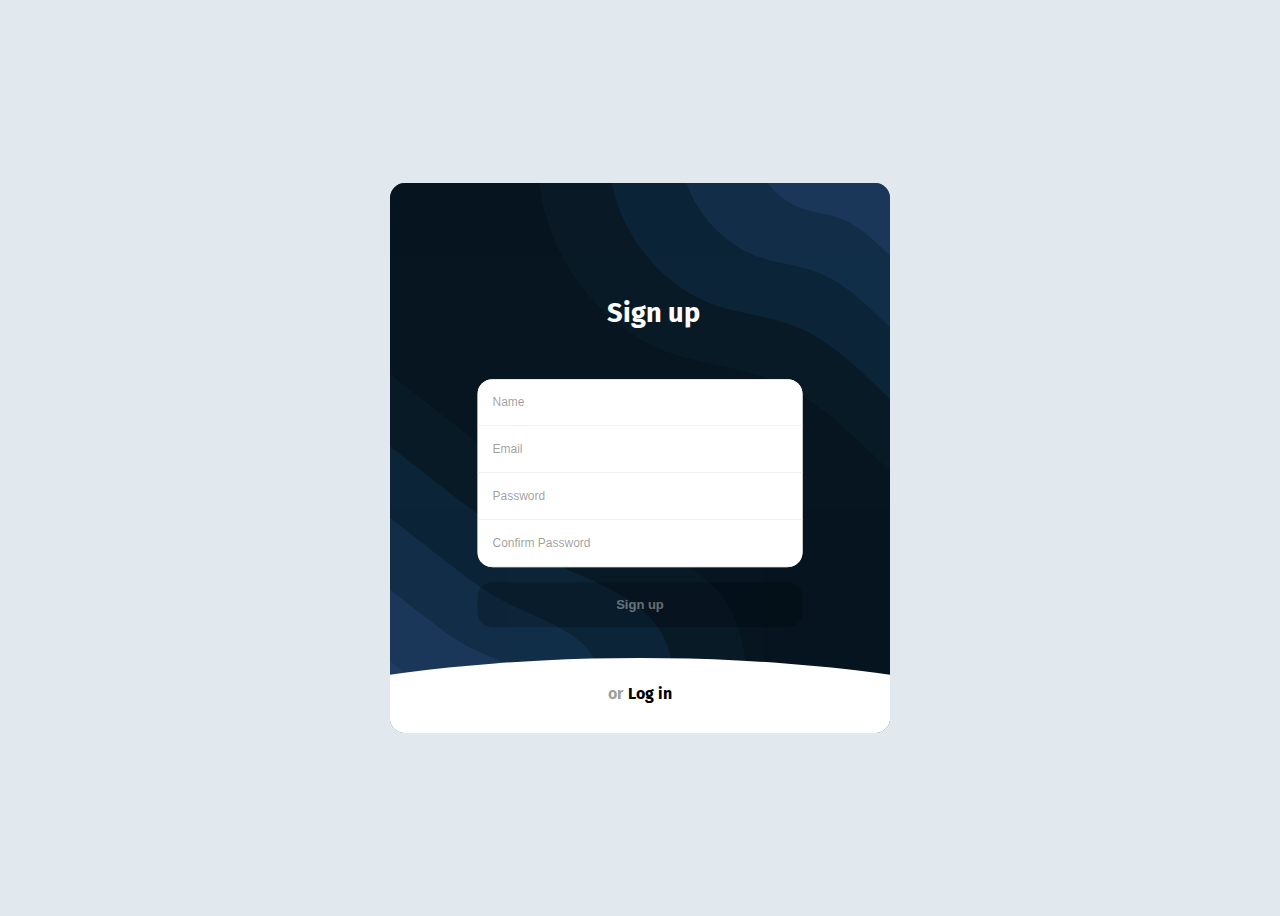
<file: web application/Monkeypox_detection_web_App_gp-master/update/update/index.html>
<!DOCTYPE html>
<html lang="es" dir="ltr">

<head>
    <meta name="viewport" content="width=device-width,initial-scale=1.0">
    <meta charset="utf-8">
    <title>Registeration</title>
    <link rel="stylesheet" type="text/css" href="./css/all.min.css">
    <link rel="stylesheet" type="text/css" href="./css/login.css">
    <link href="https://fonts.googleapis.com/css2?family=Montserrat:wght@400;700;800&display=swap" rel="stylesheet">
</head>

<body>
    <div class="form-structor">
        <div class="signup">
            <h2 class="form-title" id="signup"><span>or</span>Sign up</h2>
            <form id="registerForm">
                <div class="form-holder">
                    <input type="text" id="nameInput" class="input" placeholder="Name" />
                    <div class="emailCont">
                        <input type="email" id="emailInput" class="input" placeholder="Email" />
                        <i class="fa-solid fa-check" id="correct-email"></i>
                        <i class="fa-solid fa-xmark" id="wrong-email"></i>
                        <div id="emailMessage">
                            <span class="dot"></span> ex: name@example.com
                        </div>
                    </div>
                    <div class="passwordCont">
                        <input type="password" id="passwordInput" class="input" placeholder="Password"/>
                        <i class="fa-solid fa-check" id="correct-pass"></i>
                        <i class="fa-solid fa-xmark" id="wrong-pass"></i>
                        <div id="passMessage">
                            <span class="dot"></span> password should be at least 8 characters
                        </div>
                    </div>
                    <div class="confirmPasswordCont">
                        <input type="password" id="confirmPasswordInput" class="input" placeholder="Confirm Password"/>
                        <i class="fa-solid fa-check" id="correct-cpass"></i>
                        <i class="fa-solid fa-xmark" id="wrong-cpass"></i>
                        <div id="confirmPassMessage">
                            <span class="dot"></span> Password mismatch 
                        </div>
                    </div>
                </div>
                <button type="submit" id="signupButton" class="submit-btn" disabled>Sign up</button>
            </form>
        </div>
        <div class="login slide-up">
            <div class="center">
                <h2 class="form-title" id="login"><span>or</span>Log in</h2>
                <form id="loginForm">
                    <div class="form-holder">
                        <input id="login-email" name="email"type="email" class="input" placeholder="Email" >
                        <input id="login-password" name="password" type="password" class="input" placeholder="Password" >
                        <label id="loginError" for=""></label>
                    </div>
                    <button type="submit" class="submit-btn">Log in</button>
                </form>
            </div>
        </div>
    </div>
   
    <script src="js/jquery-3.6.0.min.js"></script>
    <script src="./js/login.js"></script>
</body>
</html>
</file>
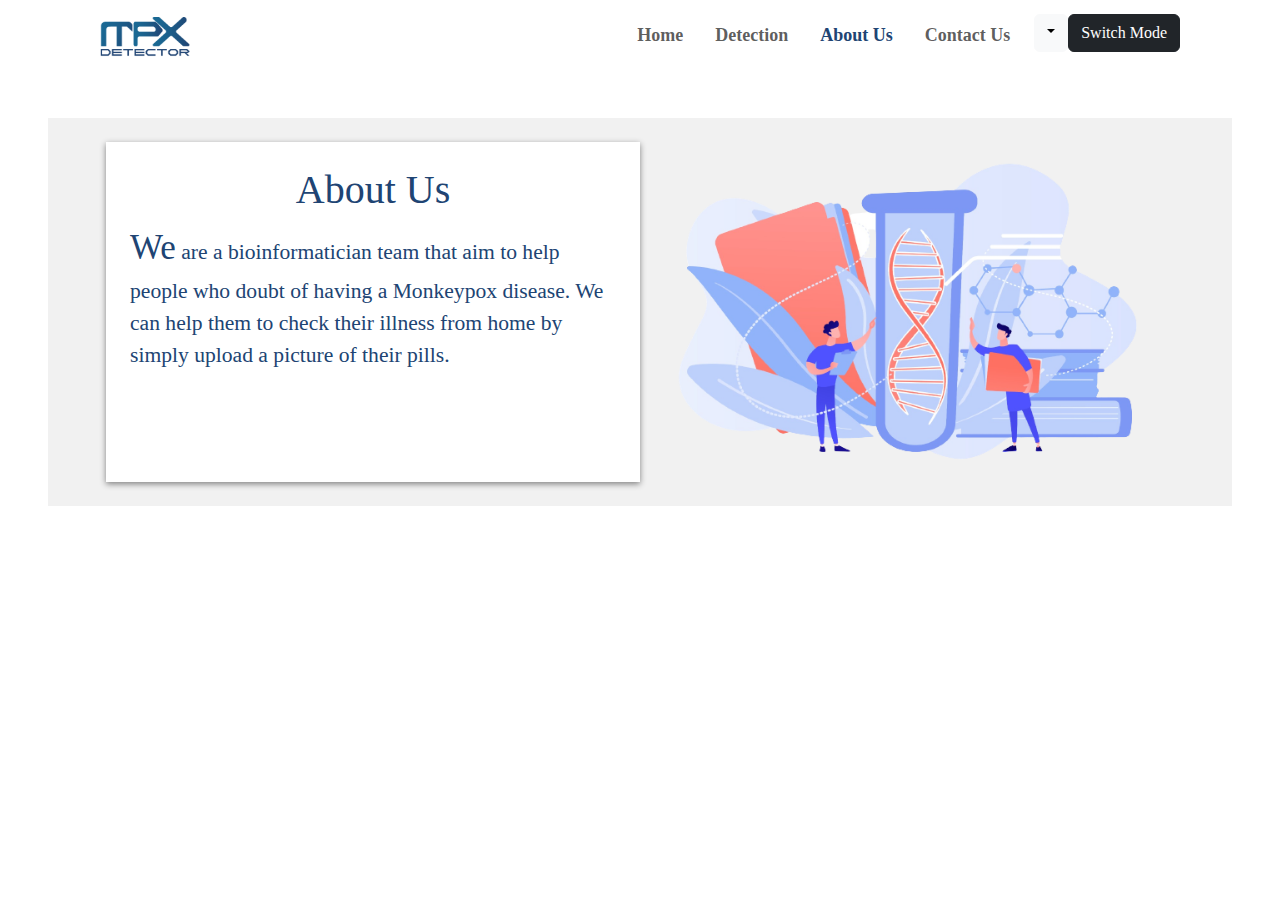
<file: web application/Monkeypox_detection_web_App_gp-master/update/update/About Us.html>
<!DOCTYPE html>
<html lang="en">
<head>
    <meta charset="UTF-8">
    <meta http-equiv="X-UA-Compatible" content="IE=edge">
    <meta name="viewport" content="width=device-width, initial-scale=1.0">
    <title>About Us</title>
    <link rel="stylesheet" href="css/bootstrap.min.css">
    <link rel="stylesheet" href="css/style.css">
    <!-- fonts -->
    <link rel="preconnect" href="https://fonts.googleapis.com">
    <link rel="preconnect" href="https://fonts.gstatic.com" crossorigin>
    <link href="https://fonts.googleapis.com/css2?family=Alex+Brush&family=Roboto+Mono:wght@200&display=swap" rel="stylesheet">
</head>
<body onload="onload()">
    <!-- nav bar -->
    <nav class="navbar navbar-expand-lg">
        <div class="container-fluid Nbar">
          <a class="navbar-brand" href="#">
            <img src="imgs/Asset 40.png" alt="Logo" width="90" height="40" class="d-inline-block align-text-top">
          </a>
          <button class="navbar-toggler" type="button" data-bs-toggle="collapse" data-bs-target="#navbarNav" aria-controls="navbarNav" aria-expanded="false" aria-label="Toggle navigation">
            <span class="navbar-toggler-icon"></span>
          </button>
          <div class="collapse navbar-collapse" id="navbarNav">
            <ul class="navbar-nav ms-auto nav-items">
              <li class="nav-item">
                <a class="nav-link new nav-font me-3" aria-current="page" href="home.html">Home</a>
              </li>
              <li class="nav-item">
                <a class="nav-link new nav-font me-3" href="image_upload.html">Detection</a>
              </li>
              <li class="nav-item">
                <a class="nav-link Main nav-font me-3" href="About Us.html">About Us</a>
              </li>
              <li class="nav-item">
                <a class="nav-link new nav-font me-3" href="Contact Us.html">Contact Us</a>
              </li>
              <li class="nav-item">
                <div class="dropdown">
                  <button class="btn btn-light dropdown-toggle" id="user-name-label" type="button" data-bs-toggle="dropdown"
                    aria-expanded="false">
                  </button>
                  <ul class="dropdown-menu">
                    <li><a data-bs-toggle="modal" data-bs-target="#imageModalBody" class="dropdown-item" id="HistoryLink"
                        href="#">History</a></li>
                    <li><a class="dropdown-item" id="logoutLlnk" href="#">logout</a></li>
                  </ul>
                </div>
              </li>
              <li>
                <button class="btn switch btn-dark" id="darkModeBtn" onclick="darkmode()">Switch Mode</button>   
              </li>
            </ul>
          </div>
        </div>
      </nav>
      <!--##################### End of nav bar ########################### -->

      <!-------------------- start of about us section--------------------------------->
      <div class="about-us m-5">
        <div class="container">
            <div class="row m-4 ">
                <div class="col-lg-6 smallcard p-4 content  ">
                    <div class="text"> 
                        <h1 class="text-center">About Us</h1>
                        <!--<img class="w-100" src="imgs/dna.png" alt="">-->
                        <p class="newMain"><span class="Main1">We</span> are a bioinformatician team that aim to help people who doubt of having a Monkeypox disease.
                        We can help them to check their illness from home by simply upload a picture of their pills.  
                        </p>
                    </div>
                </div>
                <div class="col-lg-6 image col-sm-12 order-first order-lg-last  ">
                    <img  class="w-100 h-100 " src="imgs/about-us-card.png" alt="">
                </div>
            </div>
        </div>
      </div>
  <!--############# End of nav bar ###########-->
  
  <!-- Modal -->
  <div class="modal fade" id="imageModalBody" data-bs-backdrop="static" data-bs-keyboard="false" tabindex="-1"
    aria-labelledby="staticBackdropLabel" aria-hidden="true">
    <div class="modal-dialog">
      <div class="modal-content">
        <div class="modal-header">
          <h1 class="modal-title fs-5" id="staticBackdropLabel"> History</h1>
          <button type="button" class="btn-close" data-bs-dismiss="modal" aria-label="Close"></button>
        </div>
        <div class="modal-body">
          <table class="table table-striped">
            <thead>
              <tr>
                <th>Image</th>
                <th>Status</th>
              </tr>
            </thead>
            <tbody id="imageTableBody">
              <!-- Table rows will be dynamically inserted here -->
            </tbody>
          </table>

        </div>
        <div class="modal-footer">
          <button type="button" class="btn btn-secondary" data-bs-dismiss="modal">Close</button>
        </div>
      </div>
    </div>
  </div>
  <script src="js/jquery-3.6.0.min.js"></script>
  <script src="js/bootstrap.bundle.js"></script>
  <script src="js/main.js"></script>
  <script src="js/home.js"></script>

</body>
</html>
</file>
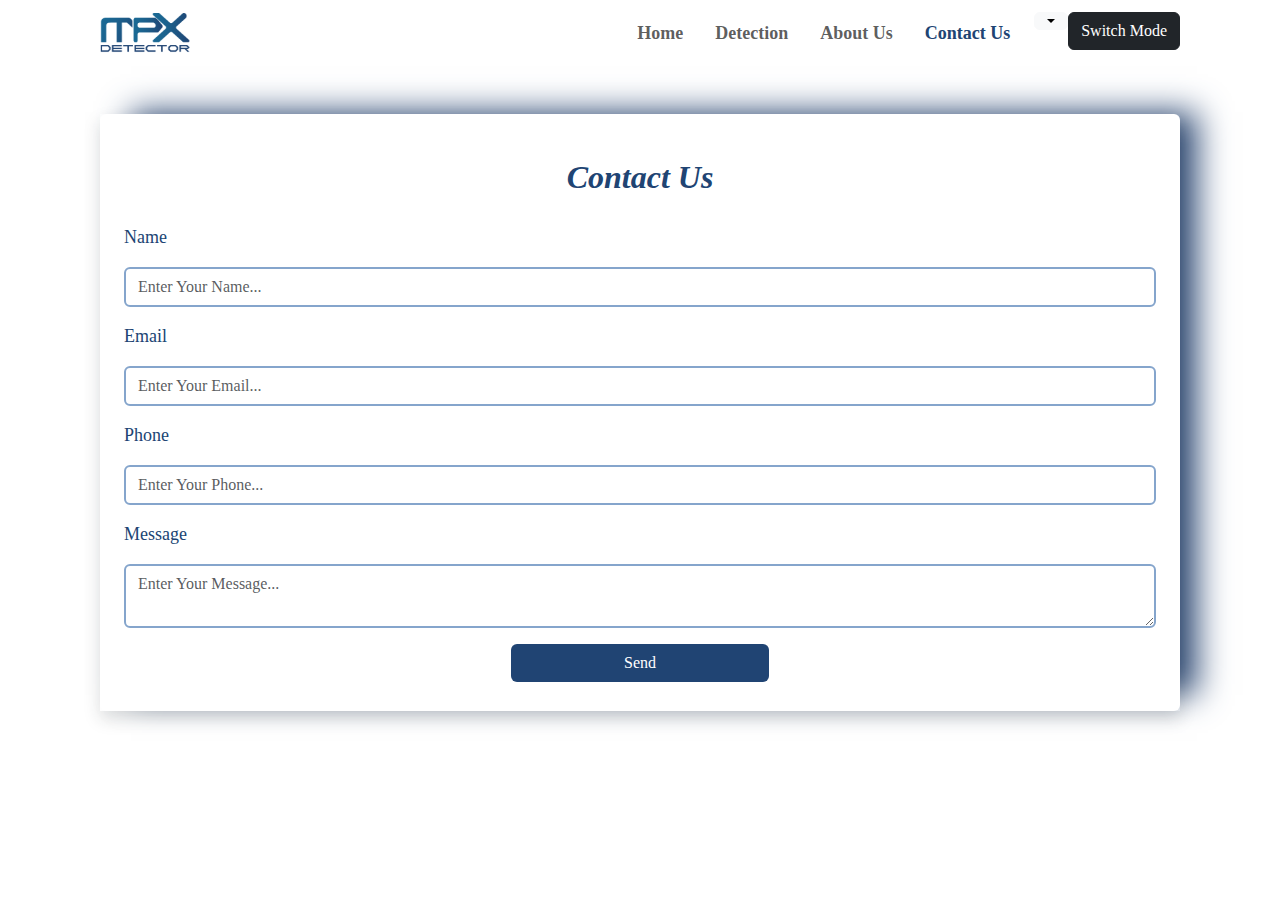
<file: web application/Monkeypox_detection_web_App_gp-master/update/update/Contact Us.html>
<html lang="en">
    <head>
        <meta charset="UTF-8">
        <meta http-equiv="X-UA-Compatible" content="IE=edge">
        <meta name="viewport" content="width=device-width, initial-scale=1.0">
        <title>Contact Us</title>
        <link rel="stylesheet" href="css/bootstrap.min.css">
        <link rel="stylesheet" href="css/style.css">
    </head>
    <body onload="onload()">
    <!-- nav bar -->
    <nav class="navbar navbar-expand-lg">
        <div class="container-fluid Nbar">
          <a class="navbar-brand" href="#">
            <img src="imgs/Asset 40.png" alt="Logo" width="90" height="40" class="d-inline-block align-text-top">
          </a>
          <button class="navbar-toggler" type="button" data-bs-toggle="collapse" data-bs-target="#navbarNav" aria-controls="navbarNav" aria-expanded="false" aria-label="Toggle navigation">
            <span class="navbar-toggler-icon"></span>
          </button>
          <div class="collapse navbar-collapse" id="navbarNav">
            <ul class="navbar-nav ms-auto nav-items">
              <li class="nav-item">
                <a class="nav-link new nav-font me-3" aria-current="page" href="home.html">Home</a>
              </li>
              <li class="nav-item">
                <a class="nav-link new nav-font me-3" href="image_upload.html">Detection</a>
              </li>
              <li class="nav-item">
                <a class="nav-link new nav-font me-3" href="About Us.html">About Us</a>
              </li>
              <li class="nav-item">
                <a class="nav-link Main nav-font me-3"  aria-current="page" href="#">Contact Us</a>
              </li>
              <li class="nav-item">
                <div class="dropdown">
                  <button class="btn btn-light dropdown-toggle" id="user-name-label" type="button" data-bs-toggle="dropdown"
                    aria-expanded="false">
                  </button>
                  <ul class="dropdown-menu">
                    <li><a data-bs-toggle="modal" data-bs-target="#imageModalBody" class="dropdown-item" id="HistoryLink"
                        href="#">History</a></li>
                    <li><a class="dropdown-item" id="logoutLlnk" href="#">logout</a></li>
                  </ul>
                </div>
              </li>
              <li>
                <button class="btn switch btn-dark" id="darkModeBtn" onclick="darkmode()">Switch Mode</button>   
              </li>
            </ul>
          </div>
        </div>
      </nav>
      <!--##################### end of nav bar########################### -->
        

      <!--##################### Contact Us ########################### -->
      <div class="con card m-auto my-5">
        <div class="shadow w-100 p-4 m-auto">
          <form id="contactForm">
            <h2 class="header">Contact Us</h2>
            <label for="Name">Name</label>
            <input class="form-control card1 my-3" type="text" id="name" placeholder="Enter Your Name...">
            <label for="Email">Email</label>
            <input class="form-control card1 my-3" type="email" id="email" required placeholder="Enter Your Email...">
            <label for="Phone">Phone</label>
            <input class="form-control card1 my-3" type="number" id="phone" placeholder="Enter Your Phone...">
            <label for="Message">Message</label>
            <textarea class="form-control card1 my-3 h-40" type="text" id="message" placeholder="Enter Your Message..."></textarea>
            <div class="btn1">
              <button type="submit" class="btn btn2 w-25" id="contact_submit_btn">Send</button>
            </div>
          </form>
          <div class="successMessage" id="successMessage"></div>
        </div>
      </div>
        
  <!-- Modal -->
  <div class="modal fade" id="imageModalBody" data-bs-backdrop="static" data-bs-keyboard="false" tabindex="-1"
  aria-labelledby="staticBackdropLabel" aria-hidden="true">
  <div class="modal-dialog">
    <div class="modal-content">
      <div class="modal-header">
        <h1 class="modal-title fs-5" id="staticBackdropLabel"> History</h1>
        <button type="button" class="btn-close" data-bs-dismiss="modal" aria-label="Close"></button>
      </div>
      <div class="modal-body">
        <table class="table table-striped">
          <thead>
            <tr>
              <th>Image</th>
              <th>Status</th>
            </tr>
          </thead>
          <tbody id="imageTableBody">
            <!-- Table rows will be dynamically inserted here -->
          </tbody>
        </table>

      </div>
      <div class="modal-footer">
        <button type="button" class="btn btn-secondary" data-bs-dismiss="modal">Close</button>
      </div>
    </div>
  </div>
</div>
    <script src="js/jquery-3.6.0.min.js"></script>
    <script src="js/bootstrap.bundle.js"></script>
    <script src="./js/home.js"></script>
    <script src="./js/main.js"></script>
    <script src="./js/contactUs.js"></script>
    

    </body>
</html>
</file>
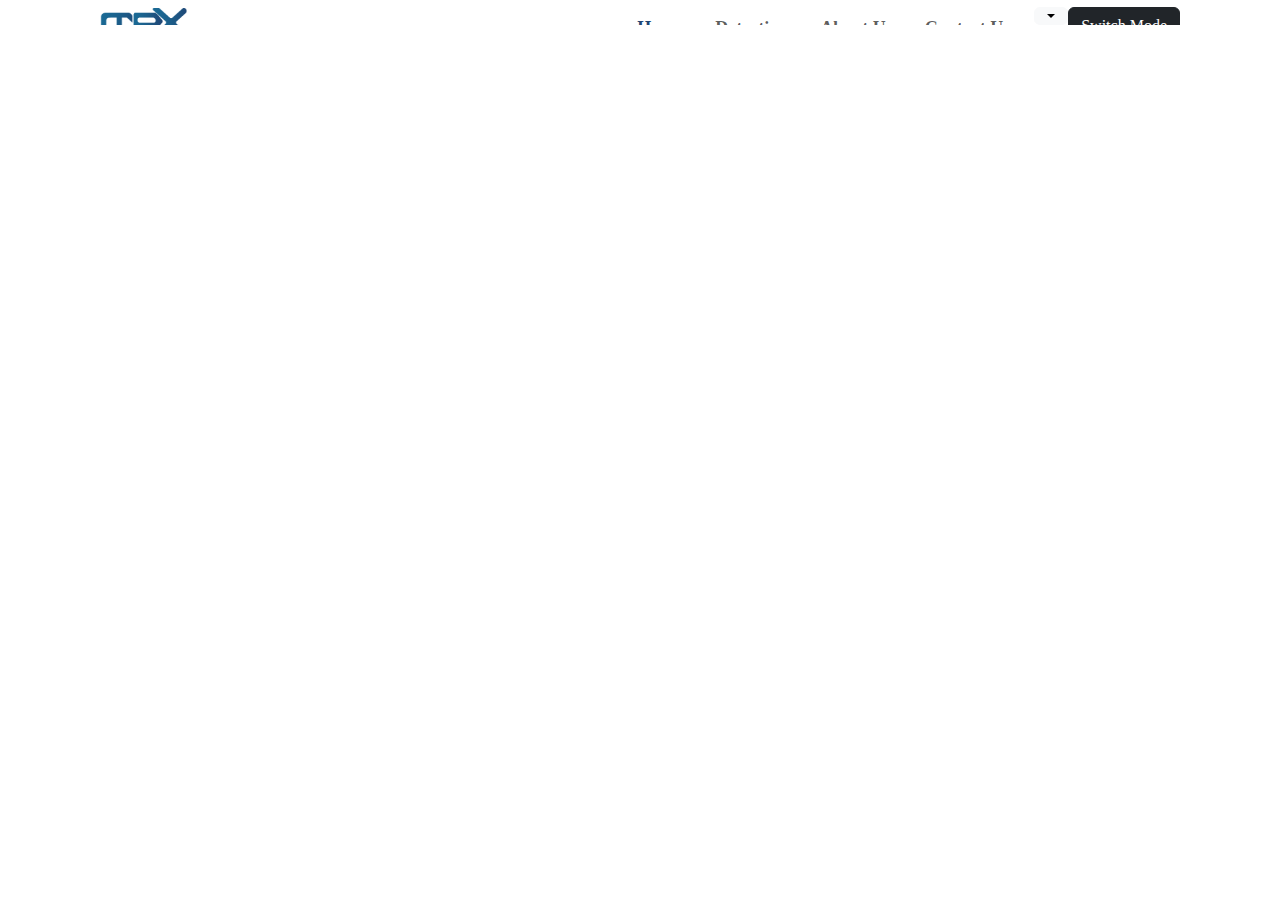
<file: web application/Monkeypox_detection_web_App_gp-master/update/update/home.html>
<html lang="en">

<head>
  <meta charset="UTF-8">
  <meta http-equiv="X-UA-Compatible" content="IE=edge">
  <meta name="viewport" content="width=device-width, initial-scale=1.0">
  <title>Home</title>
  <link rel="stylesheet" href="css/bootstrap.min.css">
  <link rel="stylesheet" href="css/style.css">
</head>

<body onload="onload()">
  <!--############# Start of nav bar ##############-->
  <nav class="navbar navbar-expand-lg" id="nv">
    <div class="container-fluid Nbar">
      <a class="navbar-brand" href="#">
        <img src="imgs/Asset 40.png" alt="Logo" width="90" height="40" class="d-inline-block align-text-top">
      </a>
      <button class="navbar-toggler" type="button" data-bs-toggle="collapse" data-bs-target="#navbarNav"
        aria-controls="navbarNav" aria-expanded="false" aria-label="Toggle navigation">
        <span class="navbar-toggler-icon"></span>
      </button>
      <div class="collapse navbar-collapse" id="navbarNav">
        <ul class="navbar-nav ms-auto nav-items">
          <li class="nav-item">
            <a class="nav-link Main nav-font me-3" aria-current="page" href="#">Home</a>
          </li>
          <li class="nav-item">
            <a class="nav-link new nav-font me-3" href="image_upload.html">Detection</a>
          </li>
          <li class="nav-item">
            <a class="nav-link new nav-font me-3" href="About Us.html">About Us</a>
          </li>
          <li class="nav-item">
            <a class="nav-link new nav-font me-3" href="Contact Us.html">Contact Us</a>
          </li>
          <li class="nav-item">
            <div class="dropdown">
              <button class="btn btn-light dropdown-toggle" id="user-name-label" type="button" data-bs-toggle="dropdown"
                aria-expanded="false">
              </button>
              <ul class="dropdown-menu">
                <li><a data-bs-toggle="modal" data-bs-target="#imageModalBody" class="dropdown-item" id="HistoryLink"
                    href="#">History</a></li>
                <li><a class="dropdown-item" id="logoutLlnk" href="#">logout</a></li>
              </ul>
            </div>
          </li>
          <li>
            <button class="btn switch btn-dark" id="darkModeBtn" onclick="darkmode()">Switch Mode</button>
          </li>
        </ul>
      </div>
    </div>
  </nav>

  <!--############# End of nav bar #################-->


  <!--########### Start of first component ##########-->
  <div class="container text-center mb-2" id="hello">
    <div class="row mb-auto">
      <div class="col-xl-6 col-lg-6 order-sm-last order-md-last order-lg-first col-md-12 mt-5">
        <div class="info" id="inf">
          <h2 class="Main">Monkeypox Disease</h2>
          <p class="newMain">Monkeypox is a rare disease caused by infection with the Monkeypox virus.
            Monkeypox virus is part of the same family of viruses as variola virus,
            the virus that causes smallpox. Monkeypox symptoms are similar to smallpox symptoms,
            but milder, and Monkeypox is rarely fatal. Monkeypox is not related to chickenpox.
          </p>
        </div>
      </div>
      <div class="col-xl-6 col-lg-6 order-sm-first  order-md-first order-lg-last col-md-12">
        <div class="logo" id="im">
          <img src="imgs/1-removebg.png" class="card-img-top" alt="Picture describes Monkeypox disease effect">
        </div>
      </div>
    </div>
  </div>
  <!--########### End of first component ###########-->


  <!--########### Start of Symptoms ###############-->
  <div class="symptoms newsymptoms col-md-12 text-center" id="symp">
    <div class="symptoms-logo">
      <h2 class="newMain mb-4">Symptoms...</h2>
    </div>
    <div class="row row-cols-1 row-cols-md-4 g-6">
      <div class="col">
        <div class="card h-100 pt-2">
          <div class="card-image text-center">
            <img src="imgs/icons8-fever-100.png" class="card-img-top w-25" alt="...">
          </div>
          <div class="card-logo">
            <h4 class="Main text-center">Fever</h4>
          </div>
          <div class="card-body">
            <p class="card-text newMain fw-bolder">This means you feel hot to touch on your chest or back (you do not
              need to measure your temperature).</p>
          </div>
        </div>
      </div>
      <div class="col">
        <div class="card h-100 pt-2">
          <div class="card-image text-center">
            <img src="imgs/icons8-exhaustion-100.png" class="card-img-top w-25" alt="...">
          </div>
          <div class="card-logo">
            <h4 class="Main text-center">Exhaustion</h4>
          </div>
          <div class="card-body">
            <p class="card-text newMain fw-bolder">It is the feeling of extreme tiredness or exhaustion often involving
              muscle weakness that can result in difficulty performing tasks.</p>
          </div>
        </div>
      </div>
      <div class="col">
        <div class="card h-100 pt-2">
          <div class="card-image text-center">
            <img src="imgs/icons8-rash-100.png" class="card-img-top w-25" alt="...">
          </div>
          <div class="card-logo">
            <h4 class="Main text-center">Rash</h4>
          </div>
          <div class="card-body">
            <p class="card-text newMain fw-bolder">The development of a rash which may last for two to three weeks. The
              rash can affect the face, palms of the hands, and soles of the feet. It may also be found in the mouth,
              throat, or on the eyes.</p>
          </div>
        </div>
      </div>
      <div class="col">
        <div class="card h-100 pt-2">
          <div class="card-image text-center">
            <img src="imgs/icons8-headache-100.png" class="card-img-top w-25" alt="...">
          </div>
          <div class="card-logo">
            <h4 class="Main text-center">Headache</h4>
          </div>
          <div class="card-body">
            <p class="card-text newMain fw-bolder">It is pain or discomfort in the head or face. Headaches vary greatly
              in terms of the location and intensity of the pain, and how often the headaches occur. The brain tissue
              doesn’t have pain-sensitive nerve fibers and doesn’t feel pain.</p>
          </div>
        </div>
      </div>
    </div>
  </div>
  <!--########### End of Symptoms ##############-->


  <!--########### Start of Preventions ############-->

  <div class="preventions text-center col-md-12 mt-2" id="preventions">
    <div class="preventions-logo">
      <h2 class="Main mb-4">Preventions</h2>
    </div>
    <div class="row row-cols-1 row-cols-md-3 g-4">
      <div class="col">
        <div class="card h-100 pt-2">
          <div class="card-image text-center">
            <img src="imgs/icons8-wash-hands-100.png" class="card-img-top w-25" alt="...">
          </div>
          <div class="card-logo">
            <h4 class="Main text-center">Washing Hands</h4>
          </div>
          <div class="card-body">
            <p class="card-text newMain fw-bolder">Wash your hands often with soap and water, or use an alcohol-based
              hand sanitizer, especially before eating or touching your face and after you use the bathroom.</p>
          </div>
        </div>
      </div>
      <div class="col">
        <div class="card h-100 pt-2">
          <div class="card-image text-center">
            <img src="imgs/icons8-vaccines-100.png" class="card-img-top w-25" alt="...">
          </div>
          <div class="card-logo">
            <h4 class="Main text-center">Get Vaccinated</h4>
          </div>
          <div class="card-body">
            <p class="card-text newMain fw-bolder">The JYNNEOS vaccine is approved for prevention of smallpox and mpox.
              It is the primary vaccine being used in the U.S. during this outbreak.</p>
          </div>
        </div>
      </div>
      <div class="col">
        <div class="card h-100 pt-2">
          <div class="card-image text-center">
            <img src="imgs/icons8-no-touch-100.png" class="card-img-top w-25" alt="...">
          </div>
          <div class="card-logo">
            <h4 class="Main text-center">
              Avoid Using Infected Objects.</h4>
          </div>
          <div class="card-body">
            <p class="card-text newMain fw-bolder">Do not share eating utensils or cups with a person with mpox.
              Do not handle or touch the bedding, towels, or clothing of a person with mpox.</p>
          </div>
        </div>
      </div>
    </div>
  </div>

  <!-- Modal -->
  <div class="modal fade" id="imageModalBody" data-bs-backdrop="static" data-bs-keyboard="false" tabindex="-1"
    aria-labelledby="staticBackdropLabel" aria-hidden="true">
    <div class="modal-dialog">
      <div class="modal-content">
        <div class="modal-header">
          <h1 class="modal-title fs-5" id="staticBackdropLabel"> History</h1>
          <button type="button" class="btn-close" data-bs-dismiss="modal" aria-label="Close"></button>
        </div>
        <div class="modal-body">
          <table class="table table-striped">
            <thead>
              <tr>
                <th>Image</th>
                <th>Status</th>
              </tr>
            </thead>
            <tbody id="imageTableBody">
              <!-- Table rows will be dynamically inserted here -->
            </tbody>
          </table>

        </div>
        <div class="modal-footer">
          <button type="button" class="btn btn-secondary" data-bs-dismiss="modal">Close</button>
        </div>
      </div>
    </div>
  </div>
  <script src="js/jquery-3.6.0.min.js"></script>
  <script src="js/bootstrap.bundle.js"></script>
  <script src="js/main.js"></script>
  <script src="js/home.js"></script>

</body>

</html>
</file>
<file: web application/Monkeypox_detection_web_App_gp-master/update/update/css/login.css>
/**************login & register********************/
@import url("https://fonts.googleapis.com/css?family=Fira+Sans");
 html, body {
	 position: relative;
	 min-height: 100vh;
	 background-color: #e1e8ee;
	 display: flex;
	 align-items: center;
	 justify-content: center;
	 font-family: "Fira Sans", Helvetica, Arial, sans-serif;
	 -webkit-font-smoothing: antialiased;
	 -moz-osx-font-smoothing: grayscale;
}
 .form-structor {
	 background-color: #222;
	 border-radius: 15px;
	 height: 550px;
	 width: 500px;
	 position: relative;
	 overflow: hidden;
}
 .form-structor::after {
	 content: '';
	 opacity: 0.8;
	 position: absolute;
	 top: 0;
	 right: 0;
	 bottom: 0;
	 left: 0;
	 background-repeat: no-repeat;
	 background-position: left bottom;
	 background-size: 500px;
	 background-image: url('../imgs/blob-scene-haikei.svg');
}
 .form-structor .signup {
	 position: absolute;
	 top: 50%;
	 left: 50%;
	 -webkit-transform: translate(-50%, -50%);
	 width: 65%;
	 z-index: 5;
	 -webkit-transition: all 0.3s ease;
}
 .form-structor .signup.slide-up {
	 top: 5%;
	 -webkit-transform: translate(-50%, 0%);
	 -webkit-transition: all 0.3s ease;
}
 .form-structor .signup.slide-up .form-holder, .form-structor .signup.slide-up .submit-btn {
	 opacity: 0;
	 visibility: hidden;
}
 .form-structor .signup.slide-up .form-title {
	 font-size: 1em;
	 cursor: pointer;
}
 .form-structor .signup.slide-up .form-title span {
	 margin-right: 5px;
	 opacity: 1;
	 visibility: visible;
	 -webkit-transition: all 0.3s ease;
}
 .form-structor .signup .form-title {
	 color: #fff;
	 font-size: 1.7em;
	 text-align: center;
}
 .form-structor .signup .form-title span {
	 color: rgba(0, 0, 0, 0.4);
	 opacity: 0;
	 visibility: hidden;
	 -webkit-transition: all 0.3s ease;
}
 .form-structor .signup .form-holder {
	 border-radius: 15px;
	 background-color: #fff;
	 overflow: hidden;
	 margin-top: 50px;
	 opacity: 1;
	 visibility: visible;
	 -webkit-transition: all 0.3s ease;
}
 .form-structor .signup .form-holder .input {
	 border: 0;
	 outline: none;
	 box-shadow: none;
	 display: block;
	 height: 30px;
	 line-height: 30px;
	 padding: 8px 15px;
	 border-bottom: 1px solid #eee;
	 width: 100%;
	 font-size: 12px;
}
 .form-structor .signup .form-holder .input:last-child {
	 border-bottom: 0;
}
 .form-structor .signup .form-holder .input::-webkit-input-placeholder {
	 color: rgba(0, 0, 0, 0.4);
}
 .form-structor .signup .submit-btn {
	 background-color: rgba(0, 0, 0, 0.4);
	 color: rgba(256, 256, 256, 0.7);
	 border: 0;
	 border-radius: 15px;
	 display: block;
	 margin: 15px auto;
	 padding: 15px 45px;
	 width: 100%;
	 font-size: 13px;
	 font-weight: bold;
	 cursor: pointer;
	 opacity: 1;
	 visibility: visible;
	 -webkit-transition: all 0.3s ease;
}
 .form-structor .signup .submit-btn:hover {
	 transition: all 0.3s ease;
	 background-color: rgba(0, 0, 0, 0.8);
}
 .form-structor .login {
	 position: absolute;
	 top: 20%;
	 left: 0;
	 right: 0;
	 bottom: 0;
	 background-color: #fff;
	 z-index: 5;
	 -webkit-transition: all 0.3s ease;
}
 .form-structor .login::before {
	 content: '';
	 position: absolute;
	 left: 50%;
	 top: -20px;
	 -webkit-transform: translate(-50%, 0);
	 background-color: #fff;
	 width: 200%;
	 height: 250px;
	 border-radius: 50%;
	 z-index: 4;
	 -webkit-transition: all 0.3s ease;
}
 .form-structor .login .center {
	 position: absolute;
	 top: calc(50% - 10%);
	 left: 50%;
	 -webkit-transform: translate(-50%, -50%);
	 width: 65%;
	 z-index: 5;
	 -webkit-transition: all 0.3s ease;
}
 .form-structor .login .center .form-title {
	 color: #000;
	 font-size: 1.7em;
	 text-align: center;
}
 .form-structor .login .center .form-title span {
	 color: rgba(0, 0, 0, 0.4);
	 opacity: 0;
	 visibility: hidden;
	 -webkit-transition: all 0.3s ease;
}
 .form-structor .login .center .form-holder {
	 border-radius: 15px;
	 background-color: #fff;
	 border: 1px solid #eee;
	 overflow: hidden;
	 margin-top: 50px;
	 opacity: 1;
	 visibility: visible;
	 -webkit-transition: all 0.3s ease;
}
 .form-structor .login .center .form-holder .input {
	 border: 0;
	 outline: none;
	 box-shadow: none;
	 display: block;
	 height: 30px;
	 line-height: 30px;
	 padding: 8px 15px;
	 border-bottom: 1px solid #eee;
	 width: 100%;
	 font-size: 12px;
}
 .form-structor .login .center .form-holder .input:last-child {
	 border-bottom: 0;
}
 .form-structor .login .center .form-holder .input::-webkit-input-placeholder {
	 color: rgba(0, 0, 0, 0.4);
}
 .form-structor .login .center .submit-btn {
	 background-color: #6b92a4;
	 color: rgba(256, 256, 256, 0.7);
	 border: 0;
	 border-radius: 15px;
	 display: block;
	 margin: 15px auto;
	 padding: 15px 45px;
	 width: 100%;
	 font-size: 13px;
	 font-weight: bold;
	 cursor: pointer;
	 opacity: 1;
	 visibility: visible;
	 -webkit-transition: all 0.3s ease;
}
 .form-structor .login .center .submit-btn:hover {
	 transition: all 0.3s ease;
	 background-color: rgba(0, 0, 0, 0.8);
}
 .form-structor .login.slide-up {
	 top: 90%;
	 -webkit-transition: all 0.3s ease;
}
 .form-structor .login.slide-up .center {
	 top: 10%;
	 -webkit-transform: translate(-50%, 0%);
	 -webkit-transition: all 0.3s ease;
}
 .form-structor .login.slide-up .form-holder, .form-structor .login.slide-up .submit-btn {
	 opacity: 0;
	 visibility: hidden;
	 -webkit-transition: all 0.3s ease;
}
 .form-structor .login.slide-up .form-title {
	 font-size: 1em;
	 margin: 0;
	 padding: 0;
	 cursor: pointer;
	 -webkit-transition: all 0.3s ease;
}
 .form-structor .login.slide-up .form-title span {
	 margin-right: 5px;
	 opacity: 1;
	 visibility: visible;
	 -webkit-transition: all 0.3s ease;
}
/* ...existing CSS rules... */

/* Disabled state for the signup button */
.form-structor .signup .submit-btn:disabled {
    background-color: rgba(0, 0, 0, 0.2);
    cursor: not-allowed;
}

/* Text color for the disabled signup button */
.form-structor .signup .submit-btn:disabled,
.form-structor .signup .submit-btn:disabled:hover {
    color: rgba(256, 256, 256, 0.4);
}

/* ...existing CSS rules... */

 /**********Alert******/

 .passwordCont,.emailCont,.confirmPasswordCont
 {
	 position: relative;
 }
 #correct-pass,#wrong-pass,#wrong-email,#correct-email,#correct-cpass,#wrong-cpass
 {
	 position: absolute;
	 top: 10px;
	 right: 10px;
	 font-size: 20px;
	 display: none;
	 
 }
 #correct-pass,#correct-email,#correct-cpass
 {
	 color: #50C878;
 }
 #wrong-pass,#wrong-email,#wrong-cpass
 {
	 color:rgb(196, 0, 0) ;
 }
 .dot {
    height: 7px;
    width: 7px;
    background-color: white;
    border-radius: 50%;
    display: inline-block;
}
 #passMessage,#emailMessage,#confirmPassMessage
 {
	padding: 5px;
	background-color:rgb(196, 0, 0) ;
	color: white;
	display: none;
 }
</file>
<file: web application/Monkeypox_detection_web_App_gp-master/update/update/css/style.css>
*{
    font-family: Segoe UI;
    font-weight: lighter;
    box-sizing: border-box;
    padding: 0;
    margin: 0;
}
.dark-mode{
    background-color: black;
}
.navbar:not(.dark-mode){
    background-color: white;
}
.dark-mode .navbar{
    background-color: black;
}
.Nbar{
    padding: 0px 100px;
}
.nav-font{
    font-size: 18px;
    font-weight: 600;
}
.newMain:not(.dark-mode){
    color: #204473;
}
.dark-mode .newMain{
    color: white;
}
.Main:not(.dark-mode){
    color: #204473;
}
.dark-mode .Main{
    color: #204473;
}
.dark-mode .new{
    color: white
}
.container{
    display: flex;
    overflow: hidden;
}
#Hello,#inf, #symp,#nv,#im,#preventions{
    display: none;
}
.container h2,.symptoms h3{
    text-align: left;
    font-weight: 700;
}
.container p{
    text-align: left;
    font-size: larger;
    font-weight: 400;
}
.container .logo img{
    width: 100%;
    height: 100%;
}
.symptoms:not(.dark-mode){
    background-color: #dcdfe8;
}
.dark-mode .symptoms{
    background-color: rgb(30, 29, 29);
}
.symptoms, .preventions{
    padding: 30px;
}
.symptoms-logo, .preventions-logo{
    width: 100%;
    height: 10vh;
    color: #333333;
    display: flex;
    justify-content: center;
    font-size: 25px;
}
.card{
    border: 0px;
    background-color: transparent;
    transition: background-color 1s;
}
.card:hover:not(.dark-mode){
    background-color: #fff;
}
.dark-mode .card:hover{
    background-color: black;
}
.card-image img{
    padding: 10px;
    background-color: #C5EAF0;
    border-radius: 50%;
} 
/********************** Start of detection page ************************************/
.uploadDiv{
    margin-top: 200px;
    display: flex;
    justify-content: center;
    text-align: center;
    align-items: center !important;
    flex-direction: column;
}
.uploadDiv .text h2{
    font-weight: 800;
}
input[type="file"]{
    display: none;
}
.custom-file-upload{
    color: white;
    font-weight: 700;
    font-size: larger;
    /* border-radius: 10px; */
    background-color: #204573 ;
    display: inline-block;
    padding: 5px 100px;
    cursor: pointer;
    box-shadow:0px 4px 8px black ;
}
.custom-file-upload:hover{
    background-color: #1e62b6 ;
    transition:  1.5;
}
/********************** Contact Us  ********************************/
.con{
    width:120vh ;
    -webkit-box-shadow: 24px -9px 31px -7px rgba(46,74,117,1);
    -moz-box-shadow: 24px -9px 31px -7px rgba(46,74,117,1);
    box-shadow: 24px -9px 31px -7px rgba(46,74,117,1);
}

.card{
    border-color: white;
}
.header{
   text-align: center;
   font-weight: 700;
   font-style: italic;
   font-size: 32px;
   padding:20px 0 ;
   color: #204473;
}
label{
    font-size: 18px;
    font-weight: 500;
    color: #204473;
}
.btn1{
    text-align: center;
}
.btn2{
    background-color: #204473;
    color: white;
}
.card1{
    border-width: 2px;
    border-color: #85a5cc;
}
.successMessage:not(.dark-mode){
    color: #204473;
    text-align: center;
    font-size: 30px;
    font-weight: 700;
    padding-top: 5px;
    font-style: italic;
}
.dark-mode .successMessage{
    color: white;
    text-align: center;
    font-size: 30px;
    font-weight: 700;
    padding-top: 5px;
    font-style: italic;
}
@media screen and (max-width:910px){
    .con{
        width:100vh;
    }
}
@media screen and (max-width:760px){
    .con{
        width:80vh;
    } 
}
@media screen and (max-width:610px){
    .con{
        width:60vh;
    } 
}
/********************** About Us  ********************************/
.about-us:not(.dark-mode){
    /* background-image: url(../imgs/dna.png); */
    background-color: #f1f1f1;
}
.dark-mode .about-us{
    /* background-image: url(../imgs/dna.png); */
    background-color: rgb(26, 25, 25);
}
.about-us h1{
    color: #204473;
} 
.smallcard:not(.dark-mode){
    background-color: white;
}
.dark-mode .smallcard{
    background-color: rgb(21, 21, 21);
}
.about-us .content{
    z-index: 99;
    font-family: Segoe UI;
    box-shadow:0px 2px 6px gray ;
    overflow: hidden;
    font-weight: 700;
    font-size: large;
}
.about-us .content .text{
    position: relative;   
}
.about-us .content img{
    opacity: 0.3;
    z-index: -1;
    position: absolute;
    left: -10%;
    bottom: 0%;
    transform: translate(-27%,40%);
}
.about-us .image img{
    width: 69%;
    /* margin-left:50px; */
    align-items: center;
}
.Main1{
    color:#204473;
    font-size: 35px;
    font-weight:450;
}
.color{
    color:#204473;
    font-weight:lighter;
}
</file>
